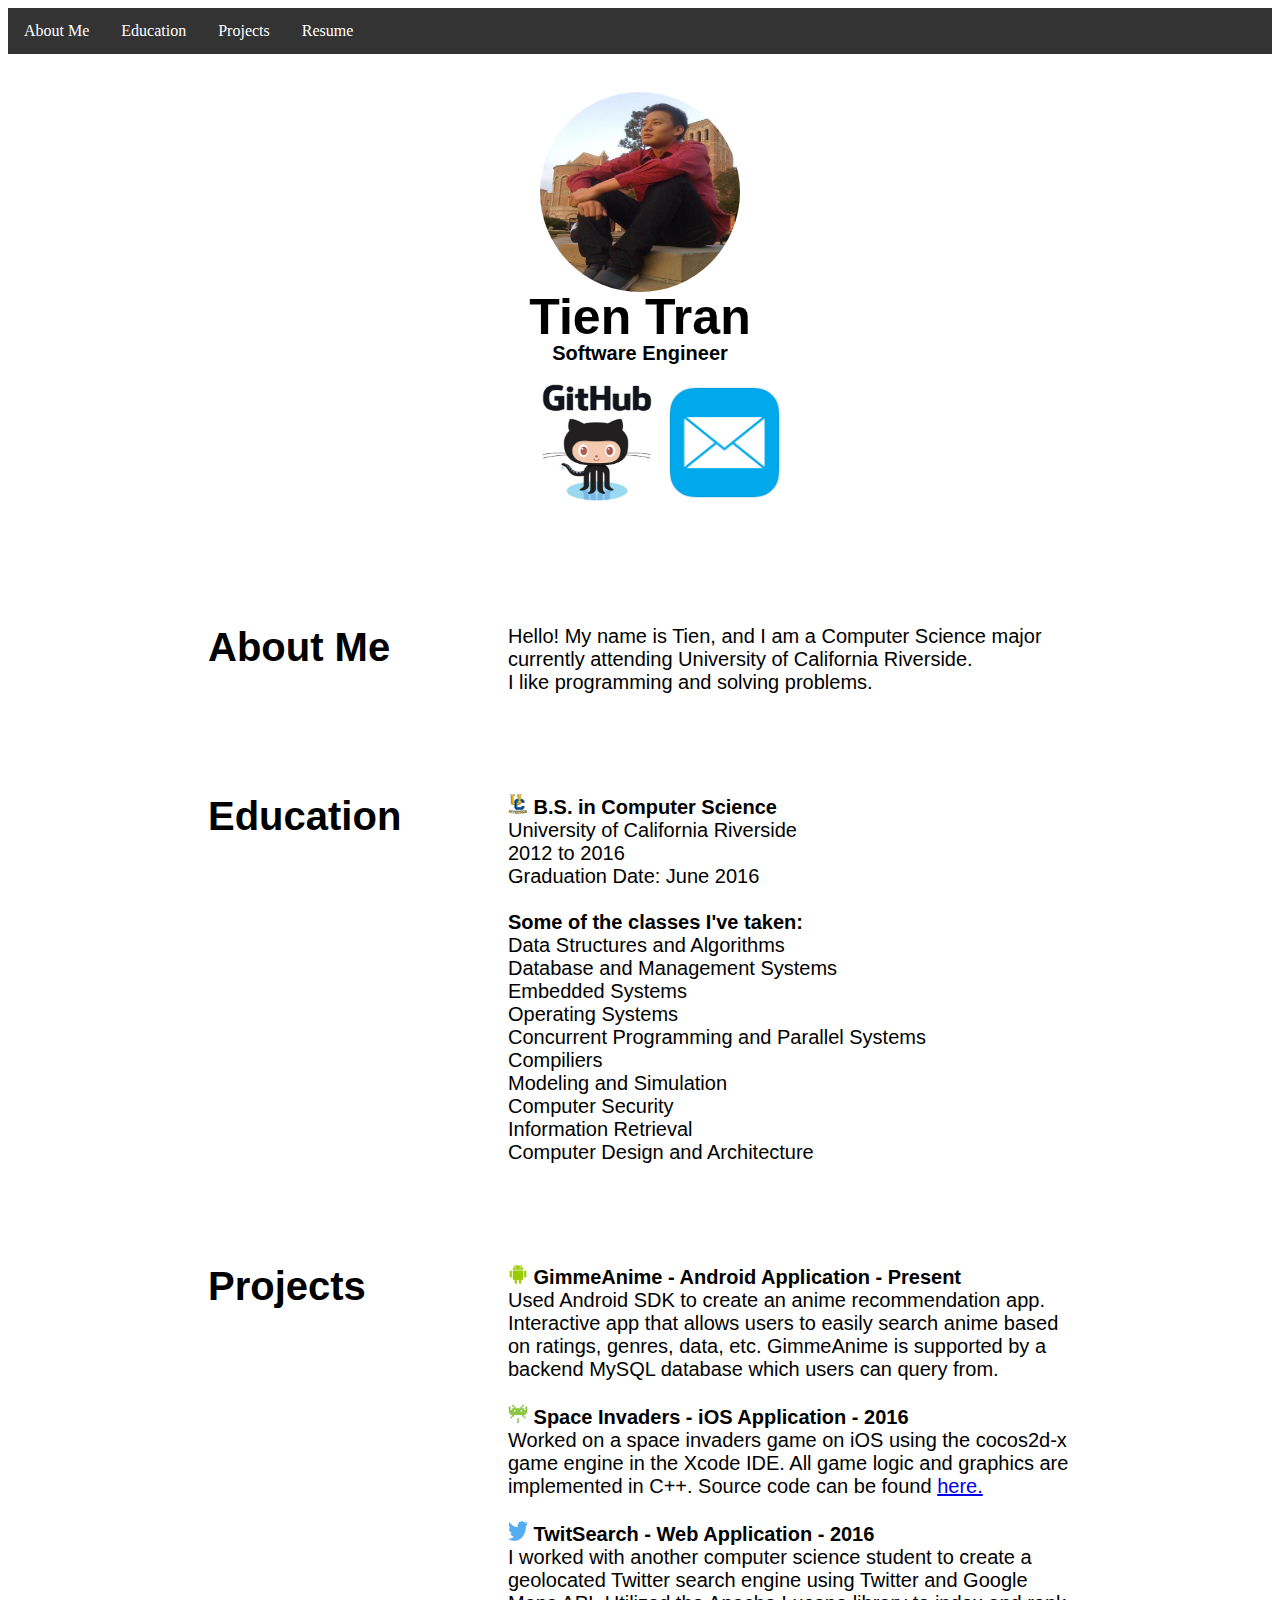
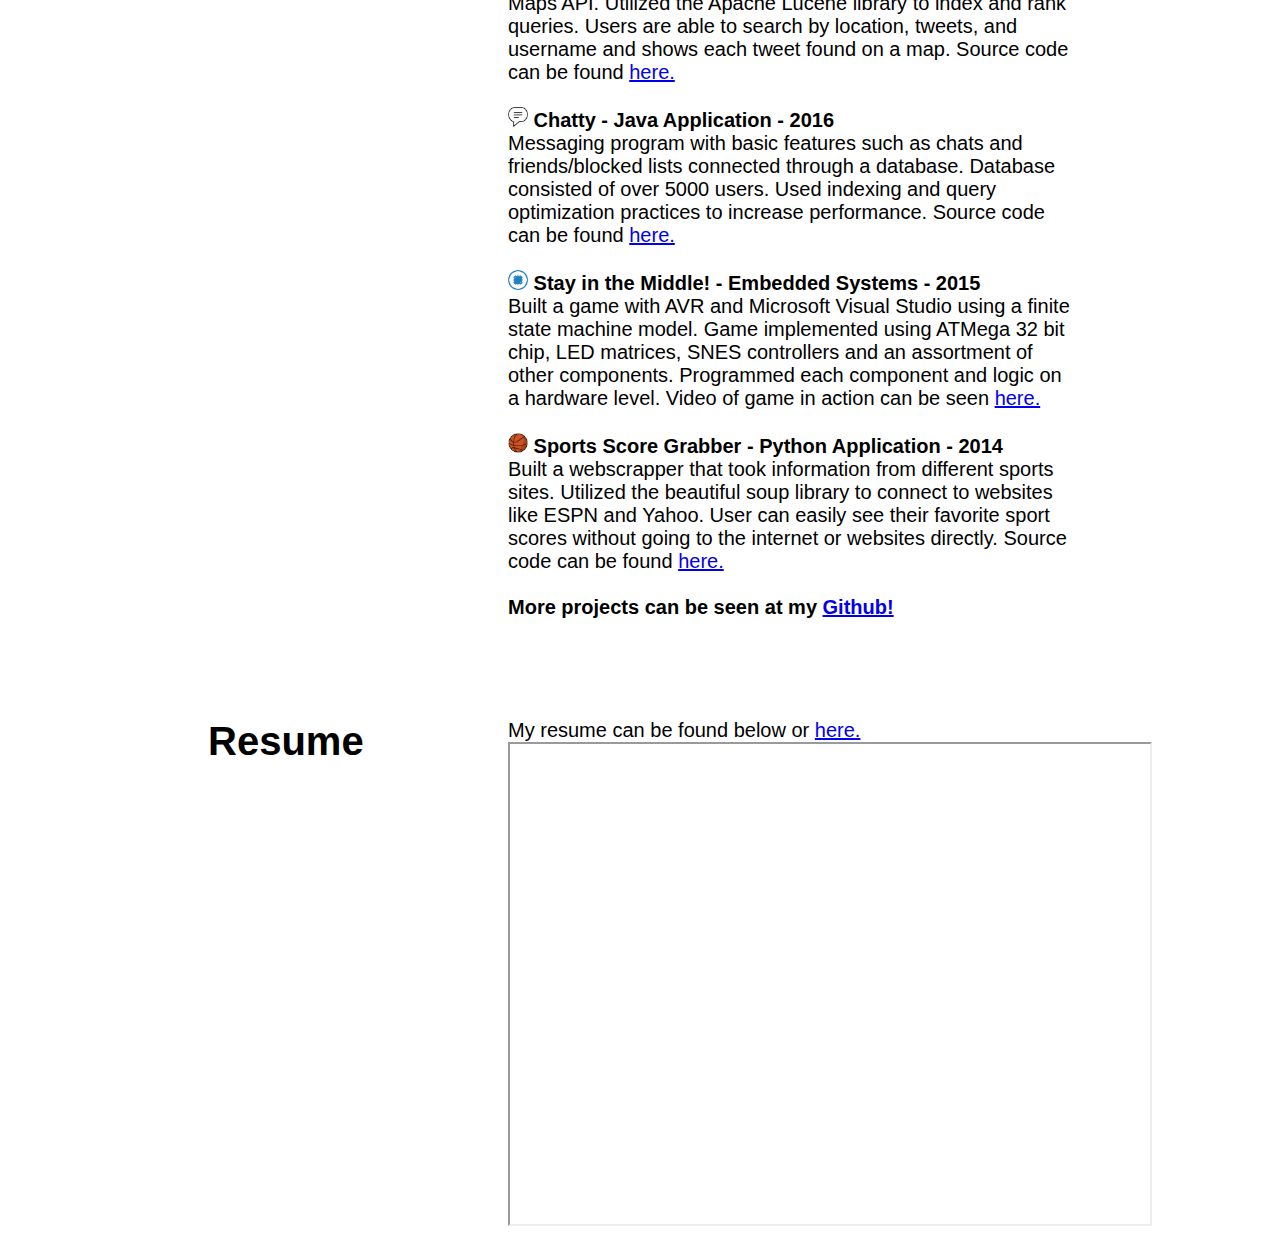
<file: index.html>
<!DOCTYPE html>
<html>

<!css stuff>
<head>
<link rel="stylesheet" type="text/css" href="./src/styles.css">
</head>

<!body>
<body>

<!nav bar>
<div id="centermenu">
	<ul>
	  <li><a href="#aboutme">About Me</a></li>
	  <li><a href="#edu">Education</a></li>
	  <li><a href="#projects">Projects</a></li>
	  <li><a href="#resume">Resume</a></li>
	</ul>
</div>

<!header>
<div>
	<!profile picture>
	<div>
	<img src="./src/pictures/profile_pic.jpg" alt="Picture" class="img-circle">
	</div>

	<!name and information>
	<div>
	<h1>Tien Tran<br></h1>
	<h2>Software Engineer<h2>
	</div>

</div>

<!Links>
<div class="pictureInfo">
	<ul>
		<li id="gitimg"> <a href="https://github.com/ttran088"> <img src="./src/pictures/github_icon.png" alt="github" border = "0"> </a> </li>
		<li id="mailimg"> <a href="mailto:ttran067@yahoo.com"> <img src="./src/pictures/mail_icon.png" alt="mail" border = "0"> </a> </li>
	</ul>
</div>

<!About Me>
<div id="aboutme"></div>
<div id="left"> <b>About Me</b> </div>
<div id="right">
Hello! My name is Tien, and I am a Computer Science major currently attending University of California Riverside.<br/>
I like programming and solving problems. 
</div>
<div id="clear"></div>

<!Education>
<div id="edu"></div>
<div id="left"> <b>Education</b> </div>
<div id="right">
<img class="smallimg" src="./src/pictures/ucr_icon.png"><b> B.S. in Computer Science</b> <br/>
University of California Riverside <br/>
2012 to 2016 <br/>
Graduation Date: June 2016 <br/> <br/>
<b>Some of the classes I've taken:</b> <br/> 
Data Structures and Algorithms <br/>
Database and Management Systems <br/>
Embedded Systems <br/>
Operating Systems <br/>
Concurrent Programming and Parallel Systems <br/>
Compiliers <br/>
Modeling and Simulation <br/>
Computer Security <br/>
Information Retrieval <br/>
Computer Design and Architecture
</div>
<div id="clear"></div>

<!Projects>
<div id="projects"></div>
<div id="left"> <b>Projects</b> </div>
<div id="right">
<b><img class="smallimg" src="./src/pictures/android_icon.png"> GimmeAnime - Android Application - Present</b> <br/>
Used Android SDK to create an anime recommendation app. Interactive app that allows users to easily search anime based on ratings, genres, data, etc. GimmeAnime is supported by a backend MySQL database which users can query from.
<br/> <br/>
<b><img class="smallimg" src="./src/pictures/space_invaders.png"> Space Invaders - iOS Application - 2016 </b> <br/>
Worked on a space invaders game on iOS using the cocos2d-x game engine in the Xcode IDE. All game logic and graphics are implemented in C++. Source code can be found <a href="https://github.com/ttran088/Space-Invaders">here.</a> 
<br/> <br/>
<b><img class="smallimg" src="./src/pictures/twitter_icon.png"> TwitSearch - Web Application - 2016</b> <br/>
I worked with another computer science student to create a geolocated Twitter search engine using Twitter and Google Maps API.  Utilized the Apache Lucene library to index and rank queries. Users are able to search by location, tweets, and username and shows each tweet found on a map. Source code can be found <a href="https://github.com/ttran088/Twitter-Search-Engine">here.</a>
<br/> <br/>
<b><img class="smallimg" src="./src/pictures/messaging_icon.png">  Chatty - Java Application - 2016</b> <br/>
Messaging program with basic features such as chats and friends/blocked lists connected through a database. Database consisted of over 5000 users. Used indexing and query optimization practices to increase performance. Source code can be found <a href="https://github.com/ttran088/Database-Messaging-App">here.</a>
<br/> <br/>
<b><img class="smallimg" src="./src/pictures/embedded_icon.png"> Stay in the Middle! - Embedded Systems - 2015</b> <br/>
Built a game with AVR and Microsoft Visual Studio using a finite state machine model. Game implemented using ATMega 32 bit chip, LED matrices, SNES controllers and an assortment of other components. Programmed each component and logic on a hardware level. Video of game in action can be seen <a href="https://www.youtube.com/watch?v=DLwxfW86O34">here.</a>
<br/> <br/>
<b><img class="smallimg" src="./src/pictures/basketball_icon.png"> Sports Score Grabber - Python Application - 2014</b> <br/>
Built a webscrapper that took information from different sports sites. Utilized the beautiful soup library to connect to websites like ESPN and Yahoo. User can easily see their favorite sport scores without going to the internet or websites directly. Source code can be found <a href="https://github.com/ttran088/projects/tree/master/Sports_Score_Grabber">here.</a>
<br/> <br/>
<b>More projects can be seen at my <a href="https://github.com/ttran088">Github!</a></b>
</div>
<div id="clear"></div>

<!Resume>
<div id="resume"> </div>
<div id="left"> <b>Resume</b> </div>
<div id="right">
My resume can be found below or <a href="https://drive.google.com/file/d/0B9KpiKy28tKoMEZ2U1phbnpGVGs/view">here.</a> <br/>
<iframe src="https://drive.google.com/file/d/0B9KpiKy28tKoMEZ2U1phbnpGVGs/preview" width="640" height="480"></iframe>
</div>
<div id="clear"></div>

</body>
</html>
</file>
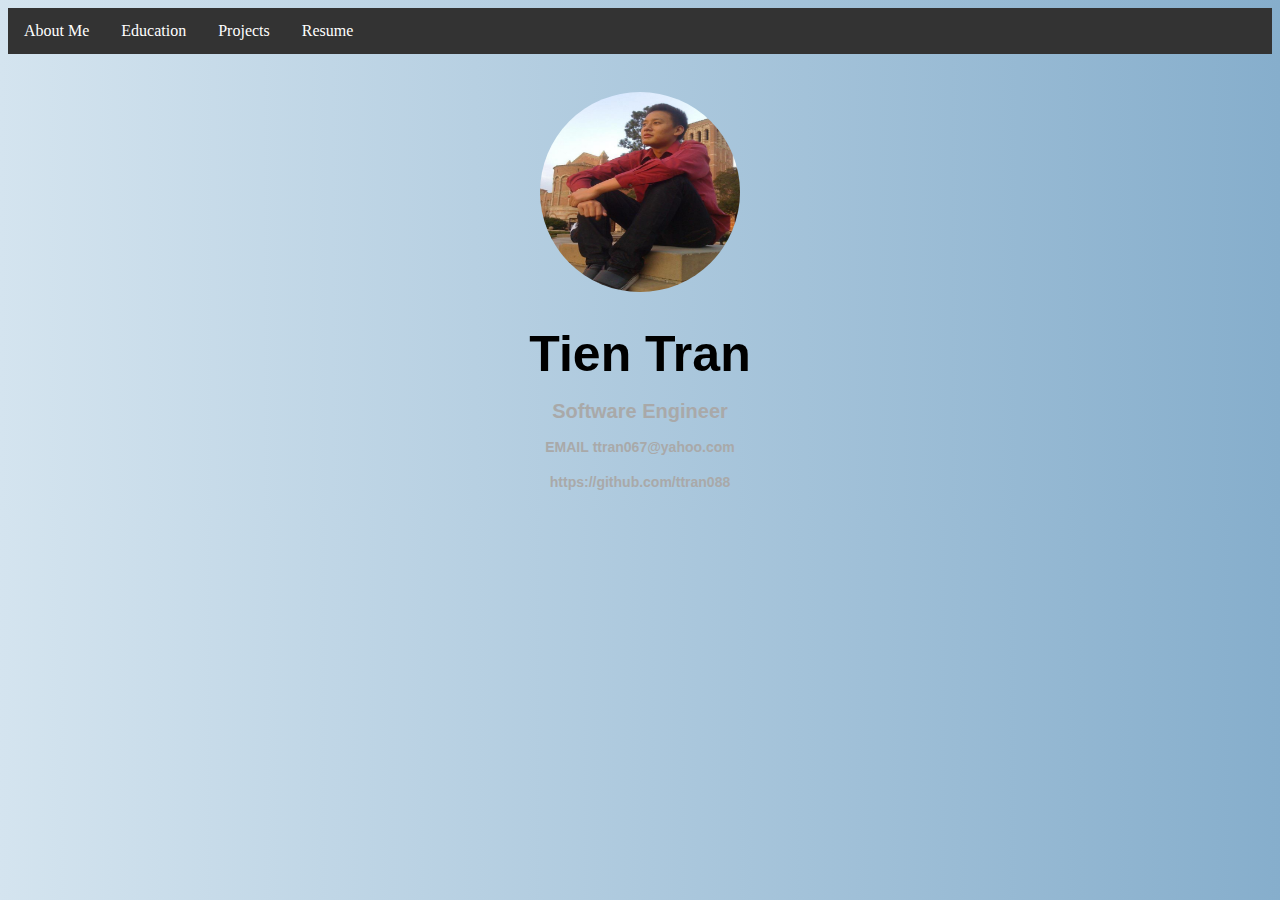
<file: personal_website.html>
<!DOCTYPE html>
<html>

<!css stuff>
<head>
<link rel="stylesheet" type="text/css" href="./styles.css">

</head>

<!body>
<body>

<!nav bar>
<ul>
  <li><a href="AboutMe.asp">About Me</a></li>
  <li><a href="news.asp">Education</a></li>
  <li><a href="contact.asp">Projects</a></li>
  <li><a href="about.asp">Resume</a></li>
</ul>

<!header>
<div>
	<!profile picture>
	<div>
	<img src="./profile_pic.jpg" alt="Picture" class="img-circle">
	</div>

	<!name and information>
	<div>
	<h1>Tien Tran<br></h1>
	<h2>Software Engineer<h2>
	<h3 class="infoStuff"><b>EMAIL</b> ttran067@yahoo.com</h3>
	<h4 class="infoStuff">https://github.com/ttran088</h4>
	</div>

</div>

</body>
</html>
</file>
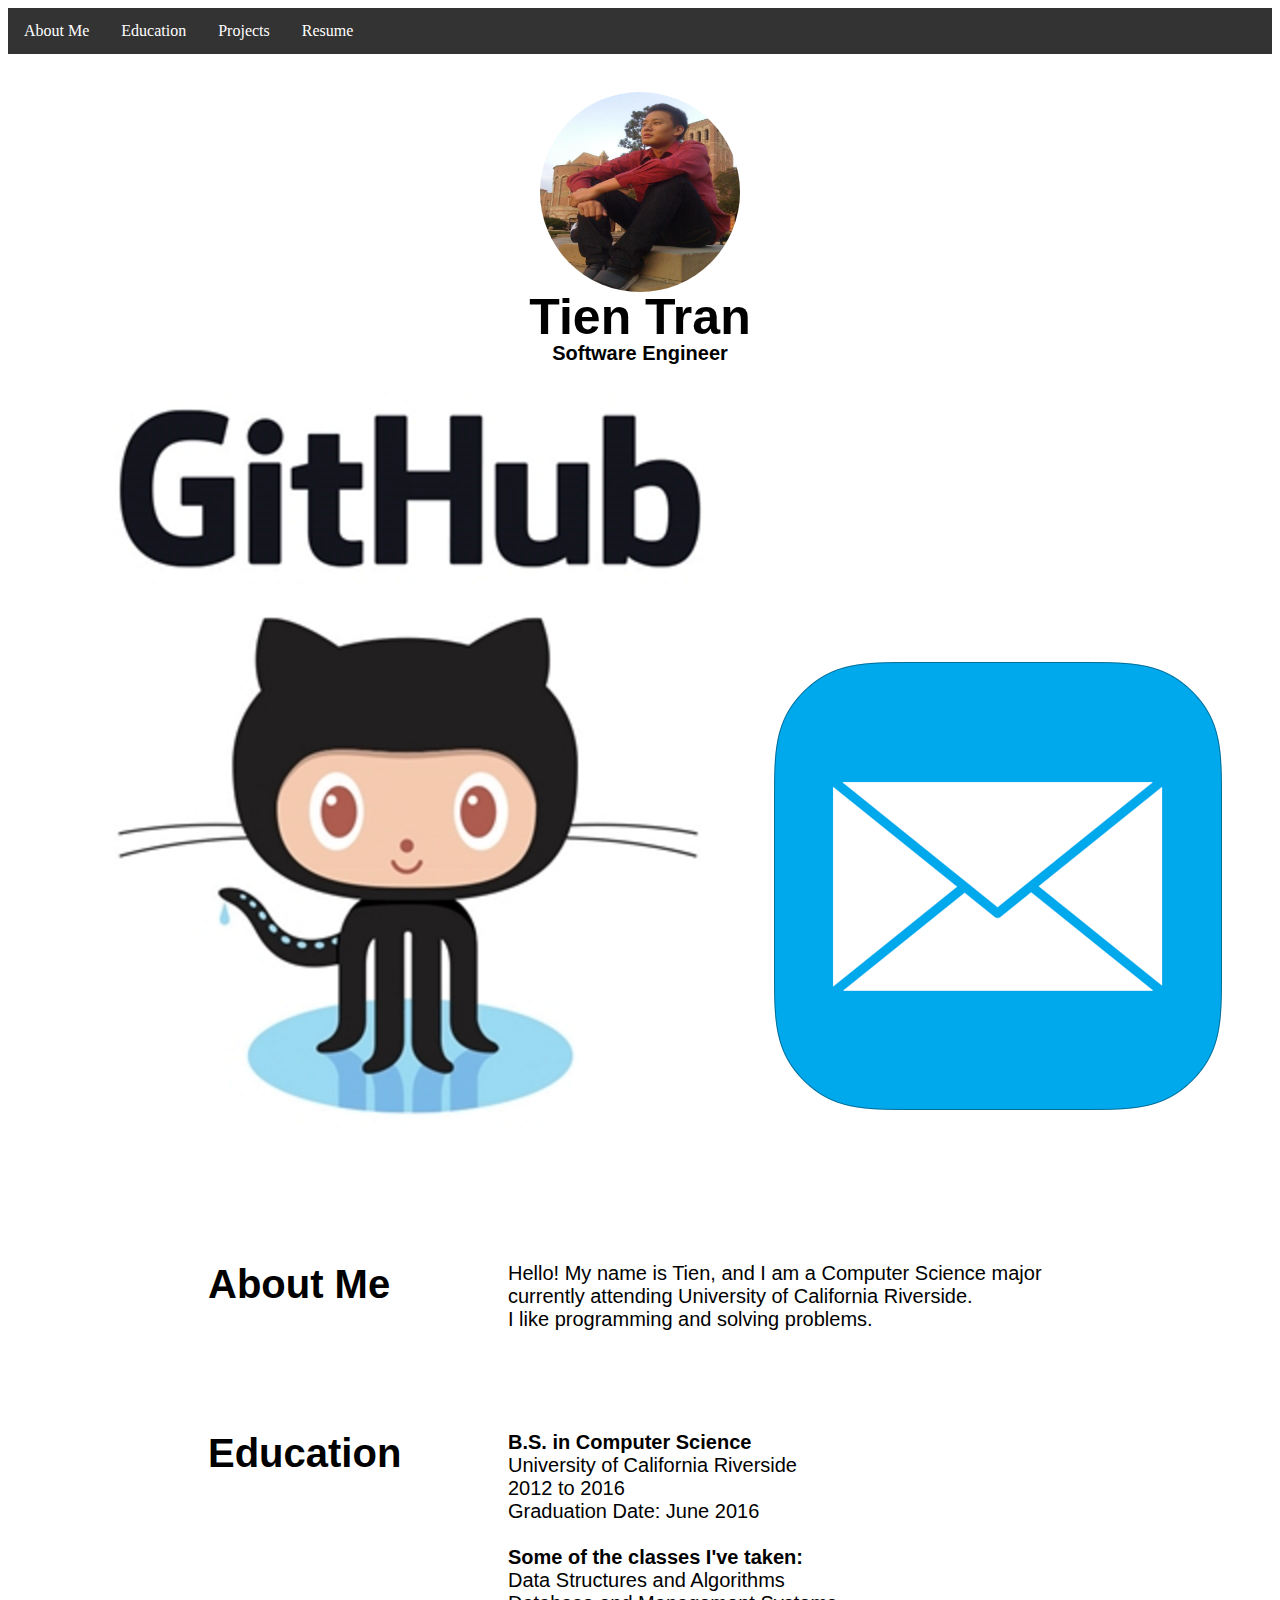
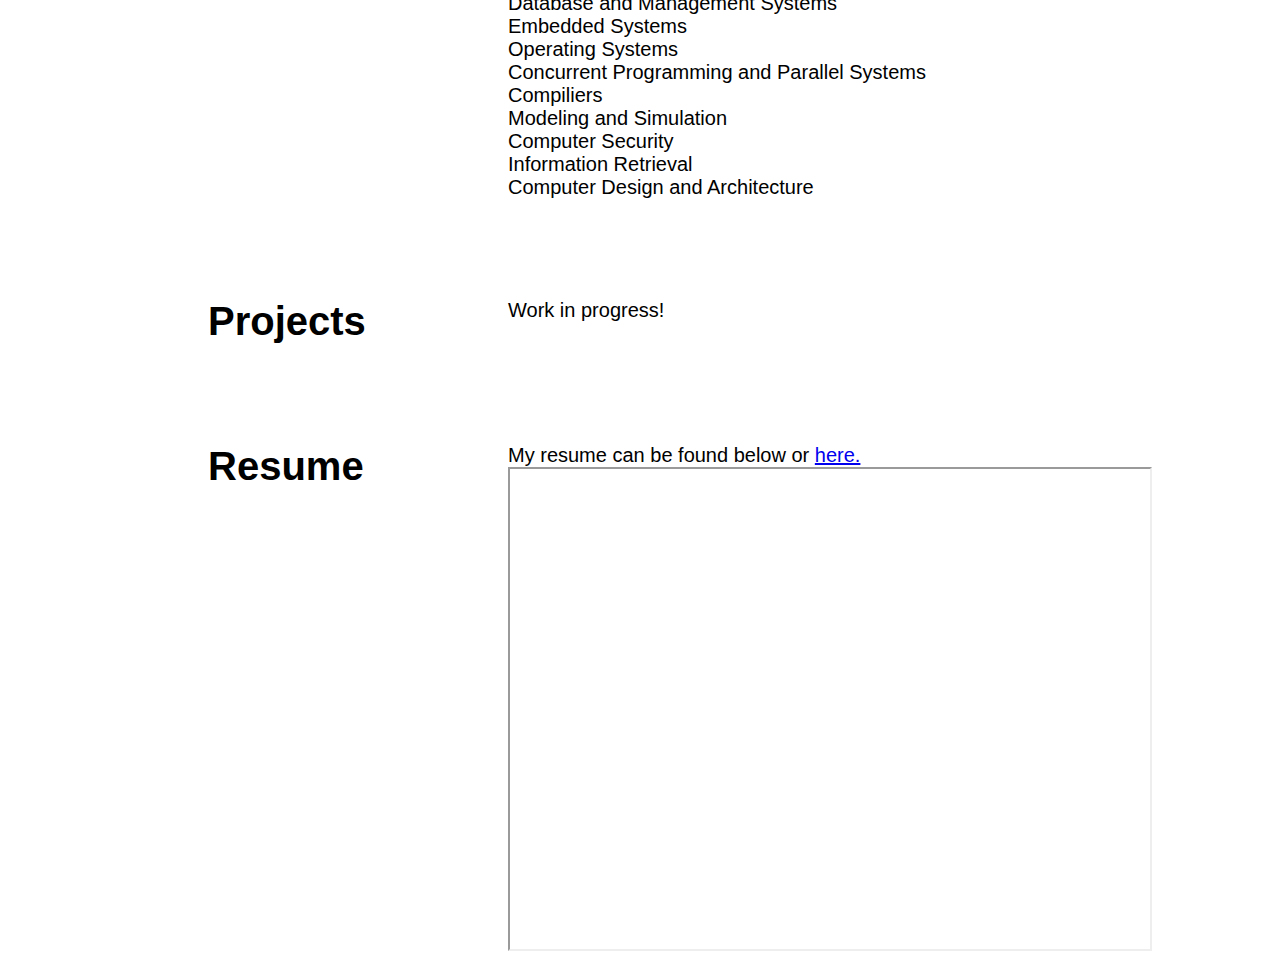
<file: src/personal_website.html>
<!DOCTYPE html>
<html>

<!css stuff>
<head>
<link rel="stylesheet" type="text/css" href="./styles.css">

</head>

<!body>
<body>

<!nav bar>
<div id="centermenu">
	<ul>
	  <li><a href="#aboutme">About Me</a></li>
	  <li><a href="#edu">Education</a></li>
	  <li><a href="#projects">Projects</a></li>
	  <li><a href="#resume">Resume</a></li>
	</ul>
</div>

<!header>
<div>
	<!profile picture>
	<div>
	<img src="./pictures/profile_pic.jpg" alt="Picture" class="img-circle">
	</div>

	<!name and information>
	<div>
	<h1>Tien Tran<br></h1>
	<h2>Software Engineer<h2>
	</div>

</div>

<!Links>
<div class="pictureInfo">
	<ul>
		<li id="gitimg"> <a href="https://github.com/ttran088"> <img src="./pictures/github_icon.png" alt="github" border = "0"> </a> </li>
		<li id="mailimg"> <a href="mailto:ttran067@yahoo.com"> <img src="./pictures/mail_icon.png" alt="mail" border = "0"> </a> </li>
	</ul>
</div>

<!About Me>
<div id="aboutme"></div>
<div id="left"> <b>About Me</b> </div>
<div id="right">
Hello! My name is Tien, and I am a Computer Science major currently attending University of California Riverside.<br/>
I like programming and solving problems. 
</div>
<div id="clear"></div>

<!Education>
<div id="edu"></div>
<div id="left"> <b>Education</b> </div>
<div id="right">
<b>B.S. in Computer Science</b> <br/>
University of California Riverside <br/>
2012 to 2016 <br/>
Graduation Date: June 2016 <br/> <br/>
<b>Some of the classes I've taken:</b> <br/> 
Data Structures and Algorithms <br/>
Database and Management Systems <br/>
Embedded Systems <br/>
Operating Systems <br/>
Concurrent Programming and Parallel Systems <br/>
Compiliers <br/>
Modeling and Simulation <br/>
Computer Security <br/>
Information Retrieval <br/>
Computer Design and Architecture
</div>
<div id="clear"></div>

<!Projects>
<div id="projects"></div>
<div id="left"> <b>Projects</b> </div>
<div id="right">
Work in progress! <br/>
</div>
<div id="clear"></div>

<!Resume>
<div id="resume"> </div>
<div id="left"> <b>Resume</b> </div>
<div id="right">
My resume can be found below or <a href="https://drive.google.com/file/d/0B9KpiKy28tKocVY2anZGSXRHYm8/view?usp=sharing">here.</a>
<iframe src="https://drive.google.com/file/d/0B9KpiKy28tKocVY2anZGSXRHYm8/preview" width="640" height="480"></iframe>
</div>
<div id="clear"></div>

</body>
</html>
</file>
<file: src/styles.css>
/* navagation bar */

#centermenu ul {
    list-style-type: none;
    margin: 0;
    padding: 0;
    overflow: hidden;
    background-color: #333;
}

#centermenu li {
    float: left;
}

#centermenu li a {
    display: block;
    color: white;
    text-align: center;
    padding: 14px 16px;
    text-decoration: none;
}

/* Change the link color to #111 (black) on hover */
#centermenu li a:hover {
    background-color: #111;
}

h1{
	font-family: 'Gadget', sans-serif;
	color: black;
	font-size: 50px;
	margin: 0px;
	padding: 0px;
	line-height: 1;
	text-align: center;
}

h2{
	font-family: 'Gadget', sans-serif;
	color: black;
	font-size: 20px;
	margin: 1px;
	padding: 0px;
	line-height: 1;
	text-align: center;
}

#left{
	font-family: "Gadget", sans-serif;
	color: black;
	font-size: 40px;
	width: 200px;
	float:left;
	margin-left: 200px;
	margin-top: 100px
}

#right{
	font-family: "Gadget", sans-serif;
	color: black;
	font-size: 20px;
	margin-left: 500px;
	margin-top: 100px;
	margin-right: 200px;
}

#clear{
	clear: both;
}

/* github picture link */
#gitimg img[src="./src/pictures/github_icon.png"]{
	width:125px;
	height:125px;
}

/* mail picture link */
#mailimg img[src="./src/pictures/mail_icon.png"]{
	width:125px;
	height:125px;
}

/* small icon imgs */
.smallimg{
	width:20px;
	height:20px;
}

/* Gradient for education section*/
#divgrad div[class="edu"]{
	width:200%;
	height:500px;
	overflow: auto;
	margin-top: 100px;
}

/* information text underneath profile pic */
.infoStuff{
	font-family: 'Gadget', sans-serif;
	color: black;
	font-size: 14px;
	margin: 2px;
	padding: 0px;
	line-height: 1;
	text-align: center;
}

/* make the profile picture a circle */
.img-circle{
	display: block;
	margin-top: 1cm;
	margin-left: auto;
	margin-right: auto;
	height: 200px;
	width: 200px;
	border-radius: 50%;
}

/* github, mail, etc lists */
.pictureInfo{
	overflow: auto;
	text-align: center;
}

.pictureInfo ul li{
	display: inline-block;
	text-align: center;
}


#aboutme{

}
#edu{

}
#resume{

}
#projects{

}
</file>
<file: styles.css>
body{
	background: rgba(212,228,239,1);
	background: -moz-linear-gradient(left, rgba(212,228,239,1) 0%, rgba(134,174,204,1) 100%);
	background: -webkit-gradient(left top, right top, color-stop(0%, rgba(212,228,239,1)), color-stop(100%, rgba(134,174,204,1)));
	background: -webkit-linear-gradient(left, rgba(212,228,239,1) 0%, rgba(134,174,204,1) 100%);
	background: -o-linear-gradient(left, rgba(212,228,239,1) 0%, rgba(134,174,204,1) 100%);
	background: -ms-linear-gradient(left, rgba(212,228,239,1) 0%, rgba(134,174,204,1) 100%);
	background: linear-gradient(to right, rgba(212,228,239,1) 0%, rgba(134,174,204,1) 100%);
	filter: progid:DXImageTransform.Microsoft.gradient( startColorstr='#d4e4ef', endColorstr='#86aecc', GradientType=1 );
}

ul {
    list-style-type: none;
    margin: 0;
    padding: 0;
    overflow: hidden;
    background-color: #333;
}

li {
    float: left;
}

li a {
    display: block;
    color: white;
    text-align: center;
    padding: 14px 16px;
    text-decoration: none;
}

/* Change the link color to #111 (black) on hover */
li a:hover {
    background-color: #111;
}

h1{
	font-family: 'Oswald', sans-serif;
	color: black;
	font-size: 50px;
	margin-bottom: 0px;
	text-align: center;
}

h2{
	font-family: 'Oswald', sans-serif;
	color: darkgrey;
	font-size: 20px;
	text-align: center;
}

.infoStuff{
	font-family: 'Oswald', sans-serif;
	color: darkgrey;
	font-size: 14px;
	text-align: center;
}

.img-circle{
	display: block;
	margin-top: 1cm;
	margin-left: auto;
	margin-right: auto;
	height: 200px;
	width: 200px;
	border-radius: 50%;
}
</file>
